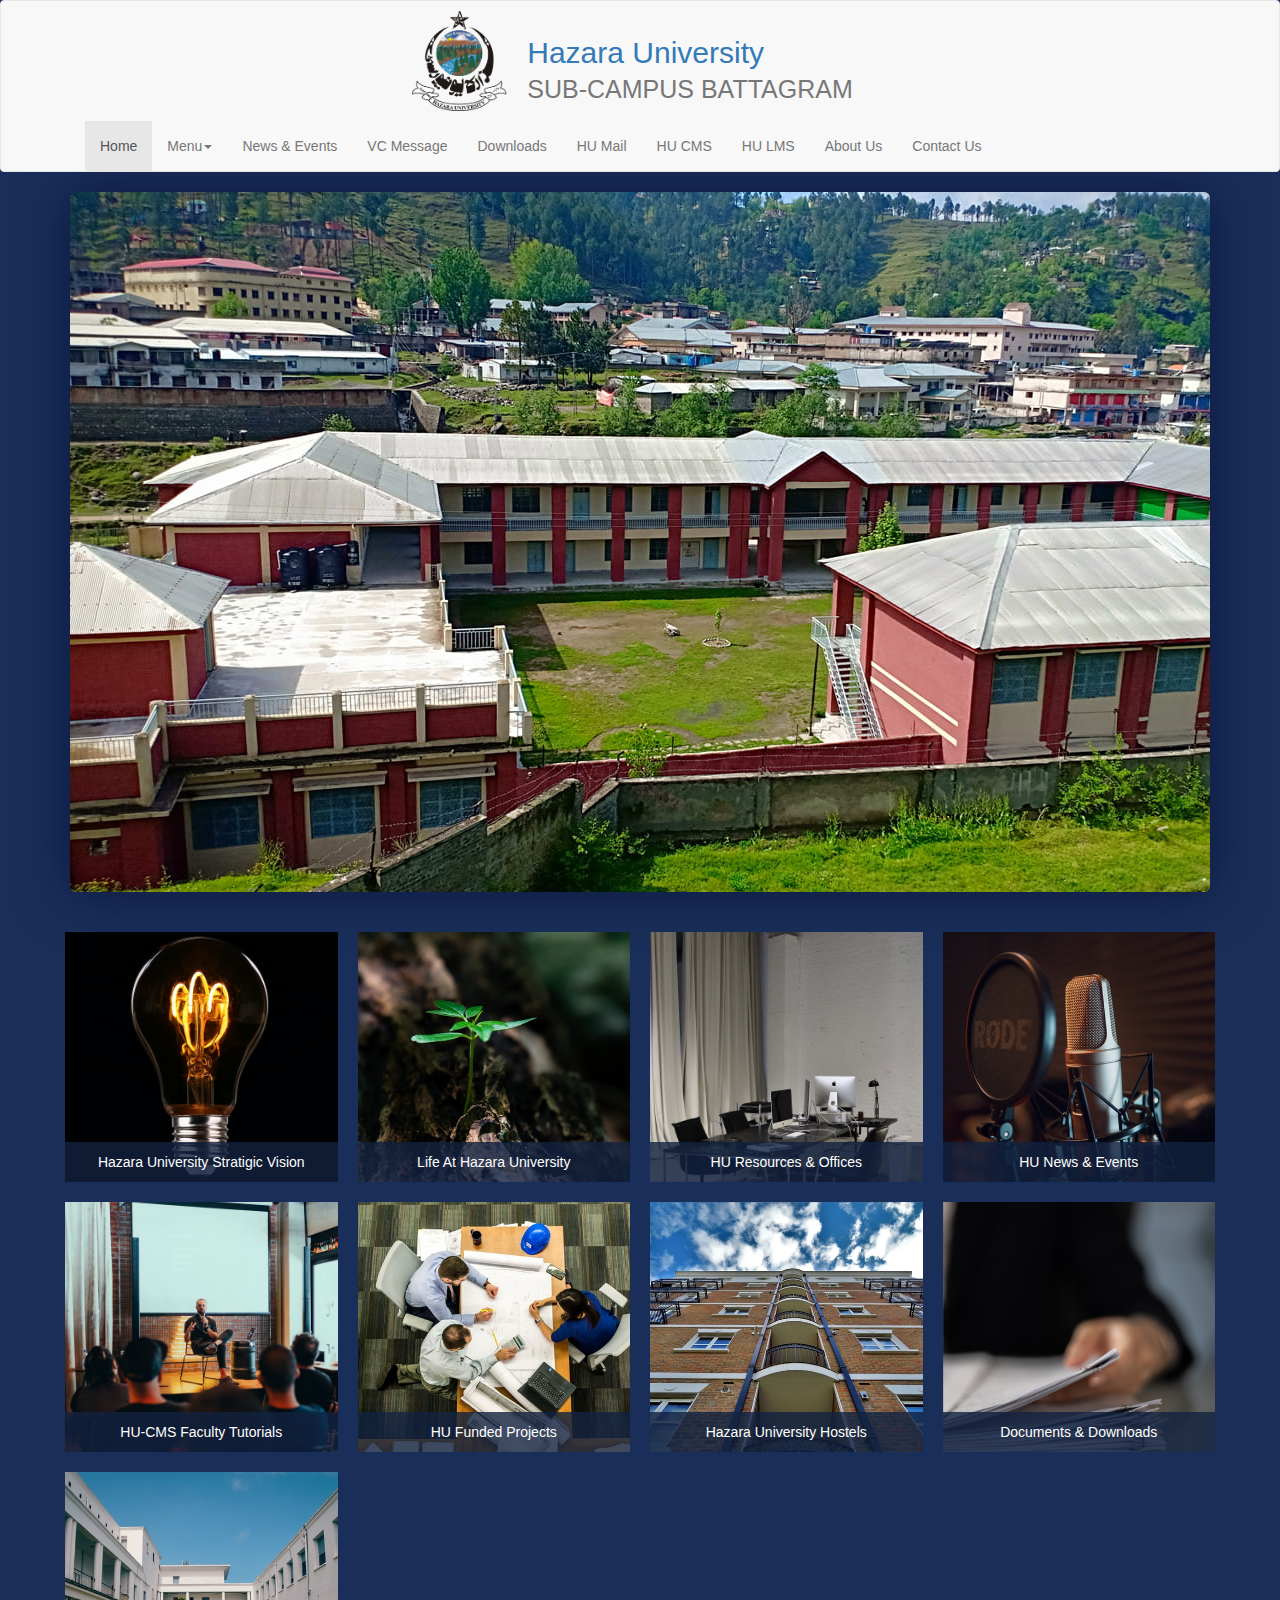
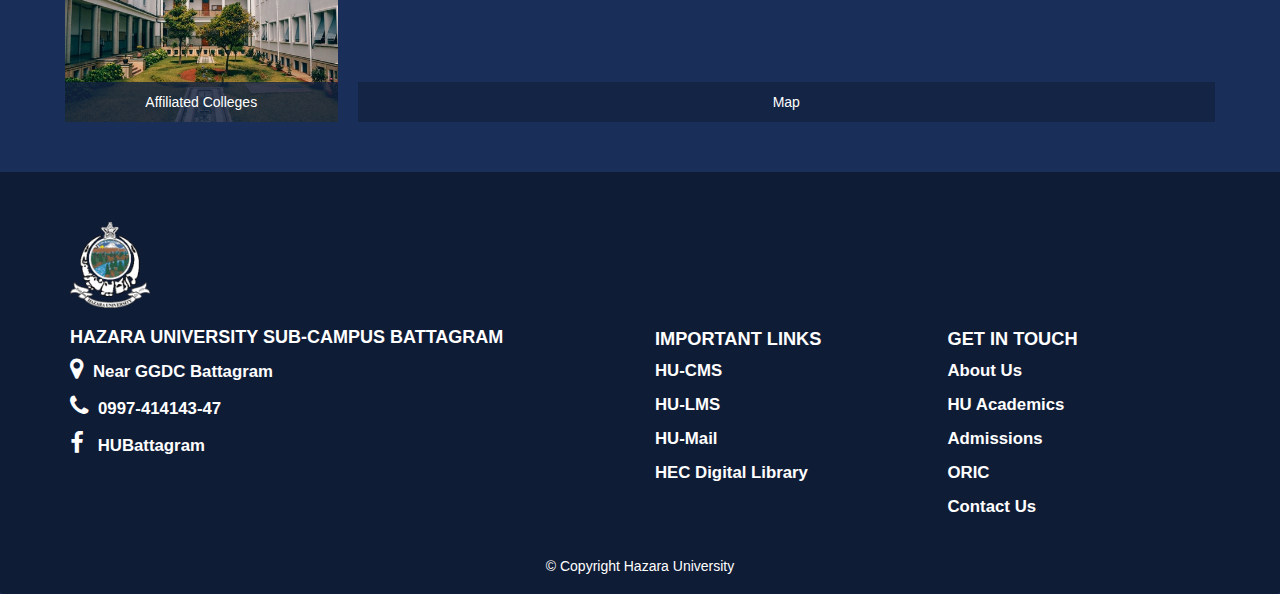
<file: index.html>
<!DOCTYPE html>
<html>

<head>
	<meta charset="utf-8">
	<meta http-equiv="X-UA-Compatible" content="IE=edge">
	<meta name="viewport" content="width=device-width, initial-scale=1">
	<title> Hazara University Sub-campus Battagram </title>
	<link rel="icon" type="image/PNG" href="images/white-Logo.png">
	<!-- Latest compiled and minified CSS -->
	<link rel="stylesheet" href="https://maxcdn.bootstrapcdn.com/bootstrap/3.3.7/css/bootstrap.min.css"
		integrity="sha384-BVYiiSIFeK1dGmJRAkycuHAHRg32OmUcww7on3RYdg4Va+PmSTsz/K68vbdEjh4u" crossorigin="anonymous">
	<!-- <link rel="stylesheet" href="css/bootstrap.min.css"> -->
	<link rel="stylesheet" href="css/styles.css">
	<link rel="stylesheet" href="https://cdnjs.cloudflare.com/ajax/libs/font-awesome/4.7.0/css/font-awesome.min.css">

</head>

<body>
	<header>
		<nav class="navbar navbar-default">
			<div class="container">
				<!-- Brand and toggle get grouped for better mobile display -->
				<div class="navbar-header">
					<a href="index.html" class="pull-left">
						<div id="logo-img"></div>
					</a>
					<div class="navbar-brand">
						<a href="index.html">
							<h2>Hazara University</h2>
						</a>
						<p>Sub-campus Battagram</p>
					</div>
					<button type="button" class="navbar-toggle collapsed" data-toggle="collapse"
						data-target="#collapsable-nav" aria-expanded="false">
						<span class="sr-only">Toggle navigation</span>
						<span class="icon-bar"></span>
						<span class="icon-bar"></span>
						<span class="icon-bar"></span>
					</button>
					<!-- <a class="navbar-brand" href="#">Brand</a> -->
				</div>

				<!-- Collect the nav links, forms, and other content for toggling -->
				<div class="collapse navbar-collapse" id="collapsable-nav">
					<ul id="nav-list" class="nav navbar-nav navbar-center">
						<li class="active">
							<a href="/">Home</a>
						</li>
						<!-- Dropdown -->
						<li class="dropdown">
							<a href="#" class="dropdown-toggle" data-toggle="dropdown" role="button"
								aria-haspopup="true" aria-expanded="false">Menu<span class="caret"></span></a>
							<ul class="dropdown-menu">
								<li>
									<form class="navbar-form navbar-left">
										<div class="form-group">
											<input type="text" class="form-control" placeholder="Search">
										</div>
										<button type="submit" class="btn btn-default">Search</button>
									</form>
								</li>
								<li>
									<a href="#">Admission &amp; Aids</a>
								</li>
								<li role="separator" class="divider"></li>
								<li>
									<a href="#">Academics</a>
								</li>
								<li role="separator" class="divider"></li>
								<li>
									<a href="#">Degree Verifications</a>
								</li>
								<li role="separator" class="divider"></li>
								<li>
									<a href="#">Staff A-Z</a>
								</li>
								<li role="separator" class="divider"></li>
								<li>
									<a href="#">VC Office</a>
								</li>
								<li role="separator" class="divider"></li>
								<li>
									<a href="#">Examination</a>
								</li>
								<li role="separator" class="divider"></li>
								<li>
									<a href="#">Jobs</a>
								</li>
								<li role="separator" class="divider"></li>
								<li>
									<a href="#">Resources &amp; Office</a>
								</li>
								<li role="separator" class="divider"></li>
								<li>
									<a href="#">QEC</a>
								</li>
								<li role="separator" class="divider"></li>
								<li>
									<a href="#">Tenders</a>
								</li>
								<li role="separator" class="divider"></li>
								<li>
									<a href="#">HU-CMS Faculty Tutorials</a>
								</li>
								<li>
									<a href="#">Academic Calendar</a>
								</li>
							</ul>
						</li>
						<li>
							<a href="#">News &amp; Events</a>
						</li>
						<li>
							<a href="#">VC Message</a>
						</li>
						<li>
							<a href="#">Downloads</a>
						</li>

						<li>
							<a href="#">HU Mail</a>
						</li>
						<li>
							<a href="#">HU CMS</a>
						</li>
						<li>
							<a href="#">HU LMS</a>
						</li>
						<li>
							<a href="#">About Us</a>
						</li>
						<li>
							<a href="#">Contact Us</a>
						</li>
					</ul>
				</div><!-- /.navbar-collapse -->
			</div><!-- /.container -->
		</nav>
	</header>

	<div id="main-content" class="container"></div> <!-- End of main content -->
	
	<footer class="panel-footer">
		<div class="container">
			<div class="row">
				<section id="BioInfo" class="footer-col-1 col-sm-6">
					<div class="d-block">
						<a href="/">
							<img src="images/white-Logo.png" width="80" alt="HU Logo">
							<h4>Hazara University Sub-campus Battagram</h4>
						</a>
					</div>
					<div class="d-block">
						<ul class="list-unstyled">
							<li class="location">
								<a
									href="https://www.google.com/maps/place/Hazara+University+Sub+Campus,+Battagram/@34.6771859,73.0338736,20z/data=!4m5!3m4!1s0x38de753d486723ed:0xca379446ebbe05b0!8m2!3d34.6772211!4d73.0339201"><i
										class="fa fa-map-marker"></i>Near GGDC Battagram</a>
							</li>
							<li class="phone">
								<a href="tel:0997-414143-47"><i class="fa fa-phone"></i>0997-414143-47</a>
							</li>
							<li>
								<a href="https://www.facebook.com/HUBattagram"><i class="fa fa-facebook"></i>
									HUBattagram</a>
							</li>
						</ul>
					</div>
				</section>
				<section id="" class="footer-col-2 col-sm-3">
					<h5 class="font-weight-bold text-uppercase">Important Links</h5>
					<ul class="list-unstyled">
						<li>
							<a href="http://cms.hu.edu.pk/">HU-CMS</a>
						</li>
						<li>
							<a href="http://lms.hu.edu.pk/">HU-LMS</a>
						</li>
						<li>
							<a
								href="https://login.microsoftonline.com/common/oauth2/authorize?client_id=00000002-0000-0ff1-ce00-000000000000&redirect_uri=https%3a%2f%2foutlook.office.com%2fowa%2f&resource=00000002-0000-0ff1-ce00-000000000000&response_mode=form_post&response_type=code+id_token&scope=openid&msafed=0&client-request-id=95942ad0-a73f-45f1-95ea-4f4c594c77b7&protectedtoken=true&claims=%7b%22id_token%22%3a%7b%22xms_cc%22%3a%7b%22values%22%3a%5b%22CP1%22%5d%7d%7d%7d&nonce=637466402982211337.37c70af3-c439-4b5d-a84b-d40f1377fc0f&state=Dcs7EoAwCABRouNxMAQwJMfJZ2gtvb4Ub7tNAHCGIySKgFUxrVWJe2MuRcRusWU0XHCpdNT5bBxNJ24lL2LmizzFe-X3G_kH">HU-Mail</a>
						</li>
						<li>
							<a href="http://www.digitallibrary.edu.pk/hazarauni.html">HEC Digital Library</a>
						</li>
					</ul>
				</section>
				<section id="" class="footer-col-3 col-sm-3">
					<h5 class="font-weight-bold text-uppercase">Get in Touch</h5>
					<ul class="list-unstyled">
						<li>
							<a href="http://www.hu.edu.pk/about-us">About Us</a>
						</li>
						<li>
							<a href="http://www.hu.edu.pk/academics">HU Academics</a>
						</li>
						<li>
							<a href="http://admissions.hu.edu.pk/">Admissions</a>
						</li>
						<li>
							<a href="http://www.hu.edu.pk/office-resource/79">ORIC</a>
						</li>
						<li>
							<a href="http://www.hu.edu.pk/contact-us">Contact Us</a>
						</li>
					</ul>
				</section>
			</div>
			<div class="footer-copyright text-center">
				<h6>&copy; Copyright Hazara University</h6>
			</div>
		</div>
	</footer>
	<!-- Scripts -->
	<script src="js/jquery-2.1.4.min.js"></script>
	<!-- <script src="js/bootstrap.min.js"></script> -->
	<script src="js/ajax-utils.js"></script>
	<script src="js/script.js"></script>
	<!-- jQuery (Bootstrap JS plugins depend on it) -->
	<script src="https://ajax.googleapis.com/ajax/libs/jquery/1.12.4/jquery.min.js"></script>
	<!-- Latest compiled and minified JavaScript -->
	<script src="https://maxcdn.bootstrapcdn.com/bootstrap/3.3.7/js/bootstrap.min.js"
		integrity="sha384-Tc5IQib027qvyjSMfHjOMaLkfuWVxZxUPnCJA7l2mCWNIpG9mGCD8wGNIcPD7Txa"
		crossorigin="anonymous"></script>
</body>

</html>
</file>
<file: css/styles.css>
body {
	background-color: #192F59;
}

/***** Header Styles *****/
#header-nav {
	background-color: none;
	border-radius: 0;
	border: none;
}
#logo-img {
	background: url("../images/hu-logo.png") no-repeat;
	background-size: contain;
	width: 100px;
	height: 100px;
	margin: 10px 15px 10px 0px;
}

/* Center Logo and Branding */
.navbar-header {
  transform: translateX(-50%);
  left: 50%;
  position: relative;
}
.navbar-brand h1, .navbar-brand p {
	font-family: 'Open sans', sans-serif;
	text-transform: uppercase;
}
.navbar-brand h1 {
	font-size: 30.5px;
	font-weight: 700;
	color: #192F59;
}
.navbar-brand a:hover {
	text-decoration: none;
}
.navbar-brand p {
	font-size: 25px;
}
.navbar-toggle {
	background-color: #ffffff;

}
/** Header styles End**/

/**** Footer Styles *****/
.panel-footer {
	font-family: 'Open Sans', sans-serif;
	background-color: #0F1C36;
	border: none;
	color: #ffffff;
	text-decoration: none;
	padding-top: 50px;
}
.footer-col-2, .footer-col-3 {
	padding-top: 97px;
}
.footer-copyright {
	padding-top: 20px;
}
#BioInfo img {
	padding-bottom: 10px;
}
.panel-footer p {
	font-size: 15px;
	font-weight: light;
}
.panel-footer a {
	text-decoration: none;
	font-size: 1.2em;
	font-weight: 600;
	color: #ffffff;
}
.panel-footer a:hover {
	color: #ffffffbb;
}
.panel-footer h4 {
	text-transform: uppercase;
	font-weight: bold;
}
.panel-footer h5 {
	font-size: 1.3em;
	font-weight: 700;
}
.panel-footer h6 {
	font-size: 1em;
	font-weight: normal;
}
.panel-footer i {
	font-size: 1.4em;
	margin-right: 10px;
}
.panel-footer li:not(:last-child) {
	margin-bottom: 10px;
}
/**** Footer End ****/

/***** Homepage Styles *****/

/** Jumbotron Shadow **/
.container .jumbotron {
	box-shadow: 0 0 50px #0c163f;
}

/** Tiles Styles **/
.tile {
	padding: 10px;
}
.tile div {
	display: flex;
	height: 250px;
	background-position: center;
	background-size: cover;
	justify-content: center;
	align-items: flex-end;
}
#vision {
	background-image: url("../images/bulb.jpg");
}
#life {
	background-image: url("../images/growing-plant.jpg");
}
#resources {
	background-image: url("../images/office.jpg");
}
#events {
	background-image: url("../images/studio-mic.jpg");
}
#tutorials {
	background-image: url("../images/presentation.jpg");
}
#funded-projects {
	background-image: url("../images/project-work.jpg");
}
#hostels {
	background-image: url("../images/hostel-building.jpg");
}
#downloads {
	background-image: url("../images/documents.jpg");
}
#affiliated-colleges {
	background-image: url("../images/college-building.jpg");
}
.tile a {
	text-decoration: none;
	color: #FFFFFF;
}
.tile a:hover {
	color: #00BBFF;
}
.tile .title {
	display: inline-block;
	text-align: center;
	background-color: #122240CC;
	width: 100%;
	padding: 10px 5px;
}
.tile .map-title {
	position: relative;
	top: -40px;
}
/***** Homepage End *****/

/***** Responsiveness Stuff *****/

/*****===== Large devices =====*****/

/***** Homepage Styles *****/

/** Jumbotron Styling **/
@media (min-width: 1200px) {
	.container .jumbotron {
		background-image: url("../images/Hazara-University-Sub-campus-Battagram-1280.jpg");
		height: 700px;
	}
}

/*****===== Medium Devices =====*****/

/***** Homepage Styles *****/

/** Jumbotron Styling **/
@media (min-width: 992px) and (max-width: 1199px) {
	.container .jumbotron {
		background-image: url("../images/Hazara-University-Sub-campus-Battagram-992.jpg");
		height: 550px;
	}
}

/*****===== Small Devices =====*****/

/***** Homepage Styles *****/

/** Jumbotron Styling **/
@media (min-width: 768px) and (max-width: 991px) {
	.container .jumbotron {
		margin-top: 30px;
		padding: 0;
	}
}

/*****===== Extra Small Devices =====*****/

/***** Homepage Styles *****/

/** Jumbotron Styling **/
@media (max-width: 767px) {
	.container .jumbotron {
		margin-top: 30px;
		padding: 0;
	}
}
</file>
